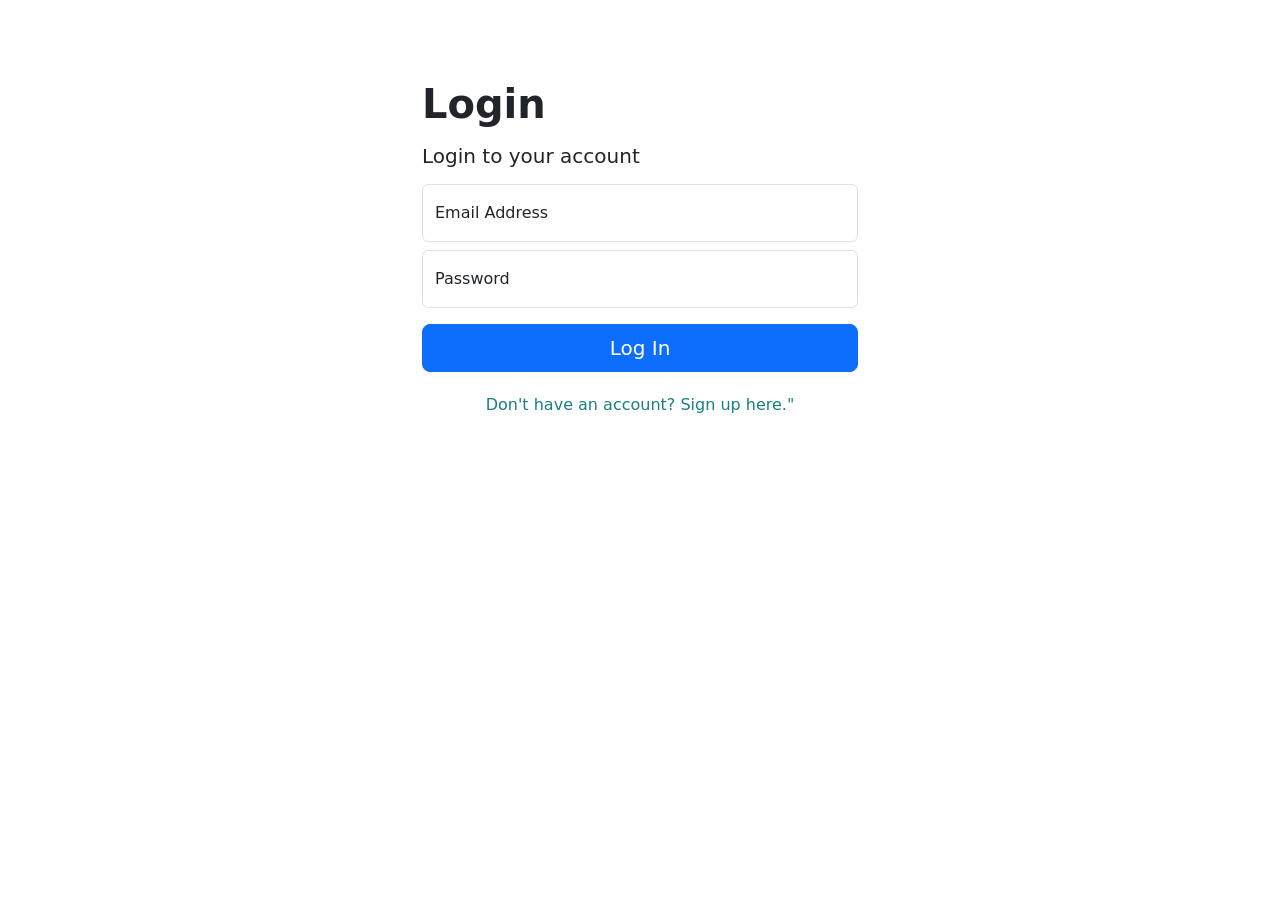
<file: login.html>
<!doctype html>
<html lang="en">
  <head>
    <!-- Required meta tags -->
    <meta charset="utf-8">
    <meta name="viewport" content="width=device-width, initial-scale=1">

    <!-- Bootstrap CSS -->
    <link href="https://cdn.jsdelivr.net/npm/bootstrap@5.0.2/dist/css/bootstrap.min.css" rel="stylesheet" integrity="sha384-EVSTQN3/azprG1Anm3QDgpJLIm9Nao0Yz1ztcQTwFspd3yD65VohhpuuCOmLASjC" crossorigin="anonymous">

    <title>Log In</title>
    <style>
        *{
            margin: 0;
            padding: 0;
            box-sizing: border-box;
        }
        .already {
            color: rgb(28, 124, 128);
            text-decoration: none;
            padding: 5px 0 !important;
        }
        .already:hover {
            color: rgba(21, 107, 110, 0.74);
        }
        .form-container {
            max-width: 500px;
            margin: auto;
            padding: 2rem;
            background-color: rgba(255, 255, 255, 0.568);
            border-radius: 5px;
        }
        body{
            width: 100%;
            height: 100%;
            background-image: url('https://static.vecteezy.com/system/resources/previews/010/082/270/non_2x/abstract-gradient-blue-light-background-free-vector.jpg');
            background-repeat: no-repeat;
            background-size: cover;
            background-position: center;
        }
    </style>
  </head>
  <body>
    <main class="py-5">
        <div class="form-container">
            <form>
              <h1 class="mb-3 fw-bold">Login</h1>
              <h4 class="fw-normal h5">Login to your account</h4>
              <div class="form-floating my-2 mt-3">
                <input type="email" class="form-control" id="floatingEmail" placeholder="name@example.com">
                <label for="floatingEmail">Email Address</label>
              </div>
              <div class="form-floating my-2 mb-3">
                <input type="password" class="form-control" id="floatingPassword" placeholder="Password">
                <label for="floatingPassword">Password</label>
              </div>
              <button class="w-100 btn btn-lg btn-primary mb-3" type="submit">Log In</button>
              <a href="./index.html" class="already d-block text-center py-2">Don't have an account? Sign up here."</a>
            </form>
        </div>
    </main>

    <!-- Optional JavaScript; choose one of the two! -->

    <!-- Option 1: Bootstrap Bundle with Popper -->
    <script src="https://cdn.jsdelivr.net/npm/bootstrap@5.0.2/dist/js/bootstrap.bundle.min.js" integrity="sha384-MrcW6ZMFYlzcLA8Nl+NtUVF0sA7MsXsP1UyJoMp4YLEuNSfAP+JcXn/tWtIaxVXM" crossorigin="anonymous"></script>

    <!-- Option 2: Separate Popper and Bootstrap JS -->
    <!--
    <script src="https://cdn.jsdelivr.net/npm/@popperjs/core@2.9.2/dist/umd/popper.min.js" integrity="sha384-IQsoLXl5PILFhosVNubq5LC7Qb9DXgDA9i+tQ8Zj3iwWAwPtgFTxbJ8NT4GN1R8p" crossorigin="anonymous"></script>
    <script src="https://cdn.jsdelivr.net/npm/bootstrap@5.0.2/dist/js/bootstrap.min.js" integrity="sha384-cVKIPhGWiC2Al4u+LWgxfKTRIcfu0JTxR+EQDz/bgldoEyl4H0zUF0QKbrJ0EcQF" crossorigin="anonymous"></script>
    -->
  </body>
</html>
</file>
